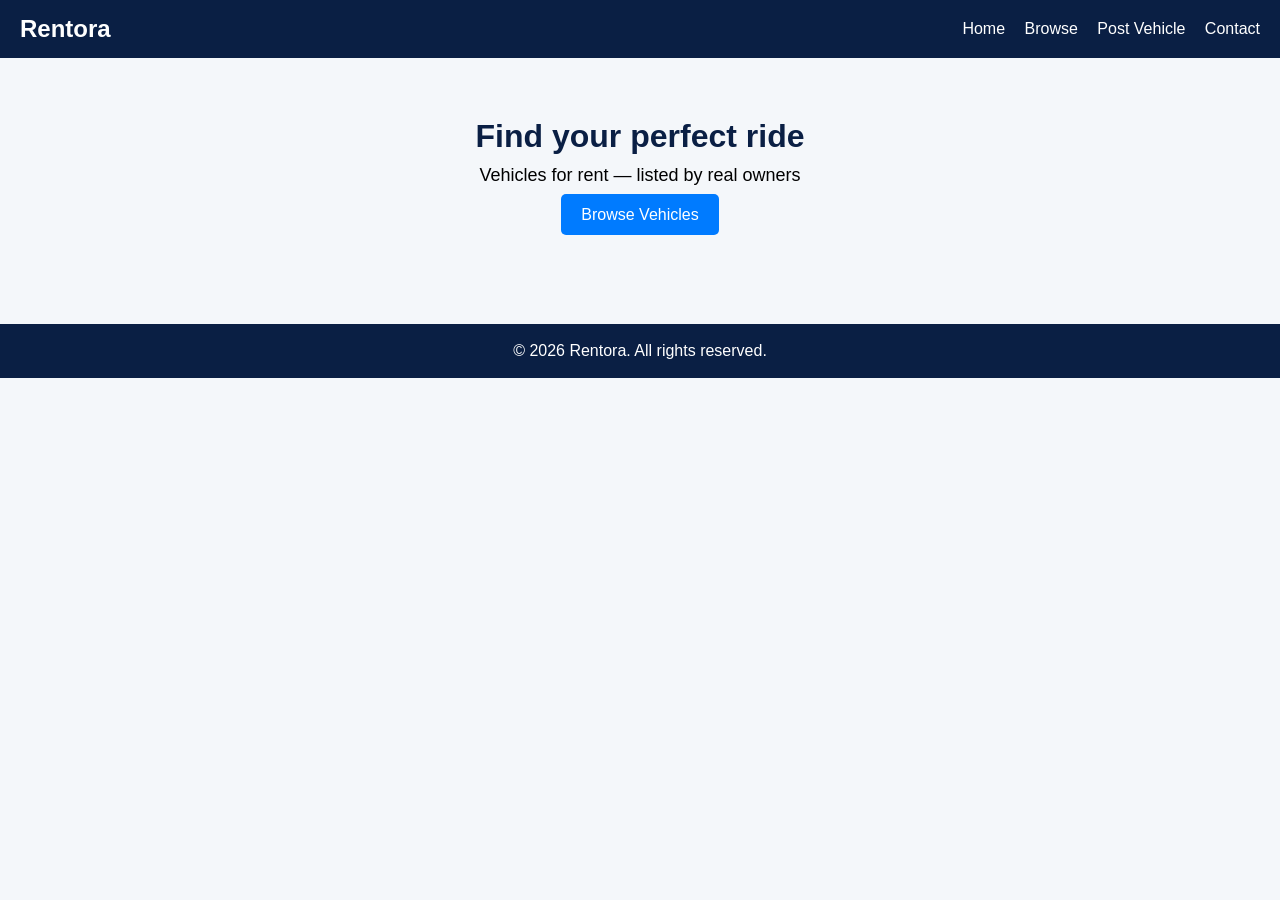
<file: index.html>
<!DOCTYPE html>
<html lang="en">
<head>
    <meta charset="UTF-8">
    <title>Rentora - Drive What You Need</title>
    <link rel="stylesheet" href="style.css">
</head>
<body>

<!-- HEADER -->
<header class="header">
    <h1 class="logo">Rentora</h1>
    <nav>
        <a href="index.html">Home</a>
        <a href="browse.html">Browse</a>
        <a href="post.html">Post Vehicle</a>
        <a href="contact.html">Contact</a>
    </nav>
</header>

<!-- HERO SECTION -->
<section class="hero">
    <h2>Find your perfect ride</h2>
    <p>Vehicles for rent — listed by real owners</p>
    <a href="browse.html" class="button">Browse Vehicles</a>
</section>

<!-- FOOTER -->
<footer>
    <p>© 2026 Rentora. All rights reserved.</p>
</footer>

</body>
</html>
</file>
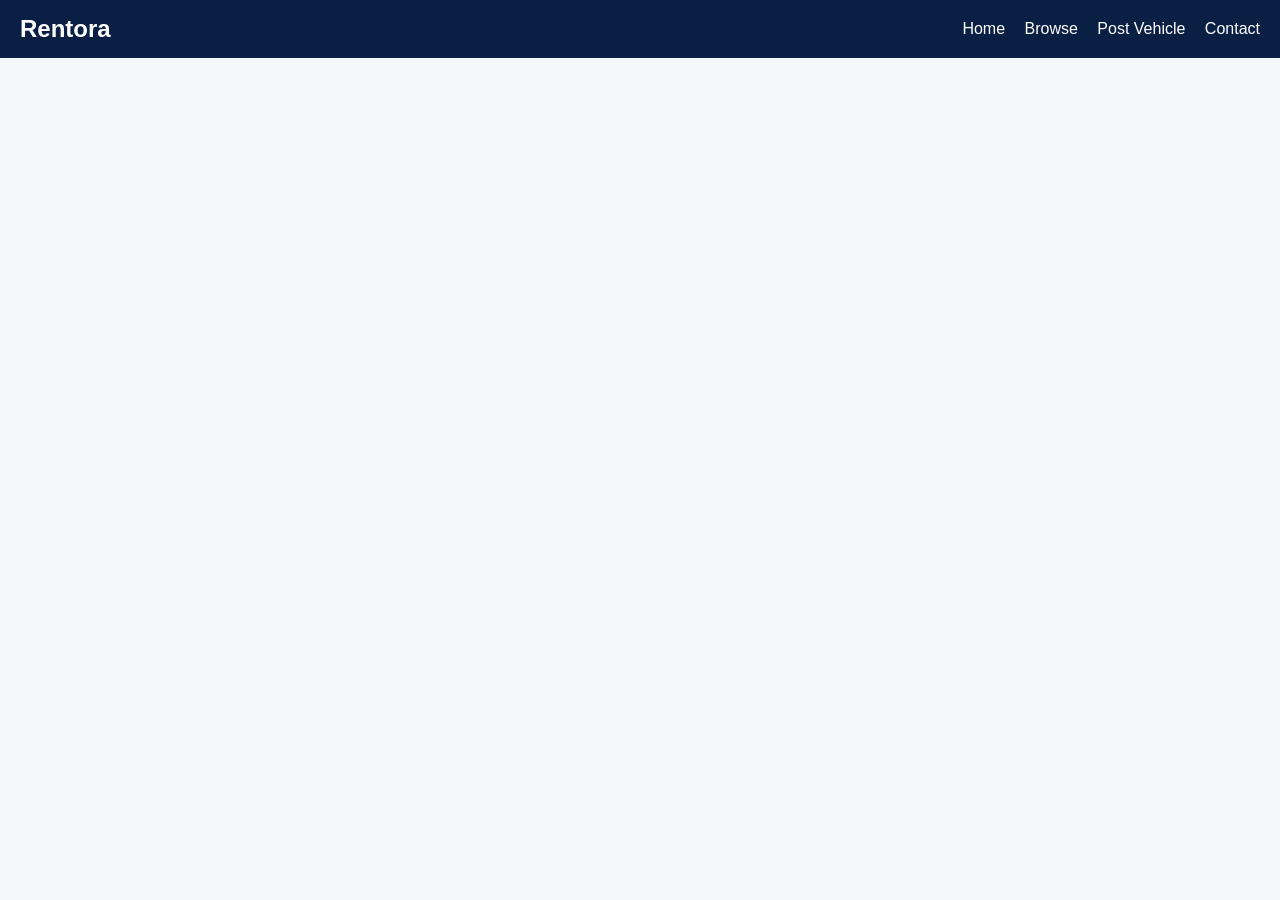
<file: browse.html>
<!DOCTYPE html>
<html lang="en">
<head>
    <meta charset="UTF-8">
    <title>Browse Vehicles - Rentora</title>
    <link rel="stylesheet" href="style.css">
</head>
<body>

<header class="header">
    <h1 class="logo">Rentora</h1>
    <nav>
        <a href="index.html">Home</a>
        <a href="browse.html">Browse</a>
        <a href="post.html">Post Vehicle</a>
        <a href="contact.html">Contact</a>
    </nav>
</header>

<script>
let vehicles = JSON.parse(localStorage.getItem('vehicles') || "[]");
let container = document.querySelector('.browse-vehicles');

vehicles.forEach(v => {
    let card = document.createElement('div');
    card.className = 'vehicle-card';
    card.innerHTML = `
        <img src="${v.imgURL}" alt="${v.model}">
        <h3>${v.model}</h3>
        <p>Rent: PKR ${v.rent}/day</p>
        <p>Owner: ${v.phone}</p>
    `;
    container.appendChild(card);
});
</script>
<script>
// Load vehicles from localStorage and display them
let vehicles = JSON.parse(localStorage.getItem('vehicles') || "[]");
let container = document.querySelector('.browse-vehicles');

vehicles.forEach(v => {
    let card = document.createElement('div');
    card.className = 'vehicle-card';
    card.innerHTML = `
        <img src="${v.imgURL}" alt="${v.model}">
        <h3>${v.model}</h3>
        <p>Rent: PKR ${v.rent}/day</p>
        <p>Owner: ${v.phone}</p>
    `;
    container.appendChild(card);
});
</script>
</body>
</html>
</file>
<file: style.css>
/* BASIC RESET */
* {
    margin: 0;
    padding: 0;
    box-sizing: border-box;
}

/* BODY */
body {
    font-family: Arial, sans-serif;
    background-color: #f4f7fa;
}

/* HEADER */
.header {
    display: flex;
    justify-content: space-between;
    align-items: center;
    background-color: #0a1f44;
    padding: 15px 20px;
}

.header .logo {
    color: #fff;
    font-size: 24px;
}

.header nav a {
    color: #fff;
    margin-left: 15px;
    text-decoration: none;
    font-size: 16px;
}

/* HERO SECTION */
.hero {
    padding: 60px 20px;
    text-align: center;
}

.hero h2 {
    font-size: 32px;
    color: #0a1f44;
    margin-bottom: 10px;
}

.hero p {
    font-size: 18px;
    margin-bottom: 20px;
}

.button {
    background-color: #007bff;
    color: #fff;
    padding: 12px 20px;
    text-decoration: none;
    font-size: 16px;
    border-radius: 5px;
}

/* FOOTER */
footer {
    text-align: center;
    padding: 18px 0;
    background-color: #0a1f44;
    color: #fff;
    margin-top: 40px;
}/* Vehicle cards */
.browse-vehicles {
    display: flex;
    flex-wrap: wrap;
    justify-content: center;
    gap: 20px;
    padding: 20px;
}

.vehicle-card {
    background-color: #fff;
    border-radius: 10px;
    box-shadow: 0 3px 10px rgba(0,0,0,0.2);
    width: 250px;
    text-align: center;
    padding: 15px;
    transition: transform 0.2s;
}

.vehicle-card img {
    width: 100%;
    border-radius: 8px;
}

.vehicle-card:hover {
    transform: scale(1.05);
}

.vehicle-card h3 {
    color: #0a1f44;
    margin: 10px 0 5px 0;
}

.vehicle-card p {
    margin: 5px 0;
    color: #333;
}/* Post Vehicle Form */
.post-vehicle form input,
.post-vehicle form textarea {
    width: 100%;
    padding: 10px;
    margin-bottom: 10px;
    border-radius: 5px;
    border: 1px solid #ccc;
}

.post-vehicle form button {
    width: 100%;
    padding: 12px;
    background-color: #007bff;
    color: #fff;
    border: none;
    border-radius: 5px;
    font-size: 16px;
    cursor: pointer;
}

.post-vehicle form button:hover {
    background-color: #0056b3;
}
</file>
